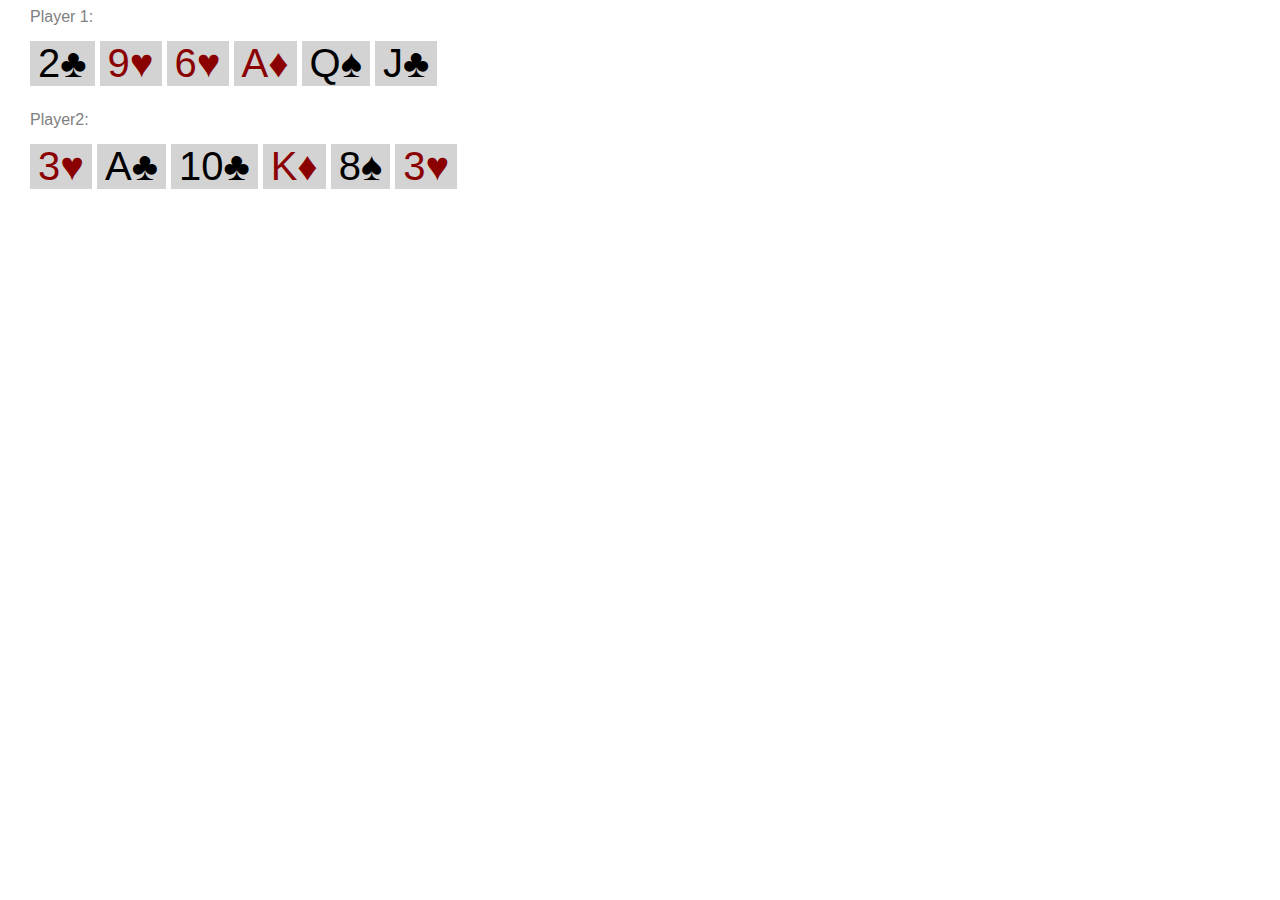
<file: Lab1/Card Game.html>
<!DOCTYPE html>
<html lang="en">
<head>
    <meta charset="UTF-8">
    <title>Card Game</title>
    <link rel="stylesheet" href="style.css">
</head>
<body>
<p class="player">Player 1:</p>
<div class="cards-container">
    <p class="card">2&clubs;</p>
    <p class="card" style="color: darkred">9&hearts;</p>
    <p class="card" style="color: darkred">6&hearts;</p>
    <p class="card" style="color: darkred">A&diams;</p>
    <p class="card">Q&spades;</p>
    <p class="card">J&clubs;</p>
</div>

<p class="player">Player2:</p>
<div class="cards-container">
    <p class="card" style="color: darkred">3&hearts;</p>
    <p class="card">A&clubs;</p>
    <p class="card">10&clubs;</p>
    <p class="card" style="color: darkred">K&diams;</p>
    <p class="card">8&spades;</p>
    <p class="card" style="color: darkred">3&hearts;</p>
</div>
</body>
</html>
</file>
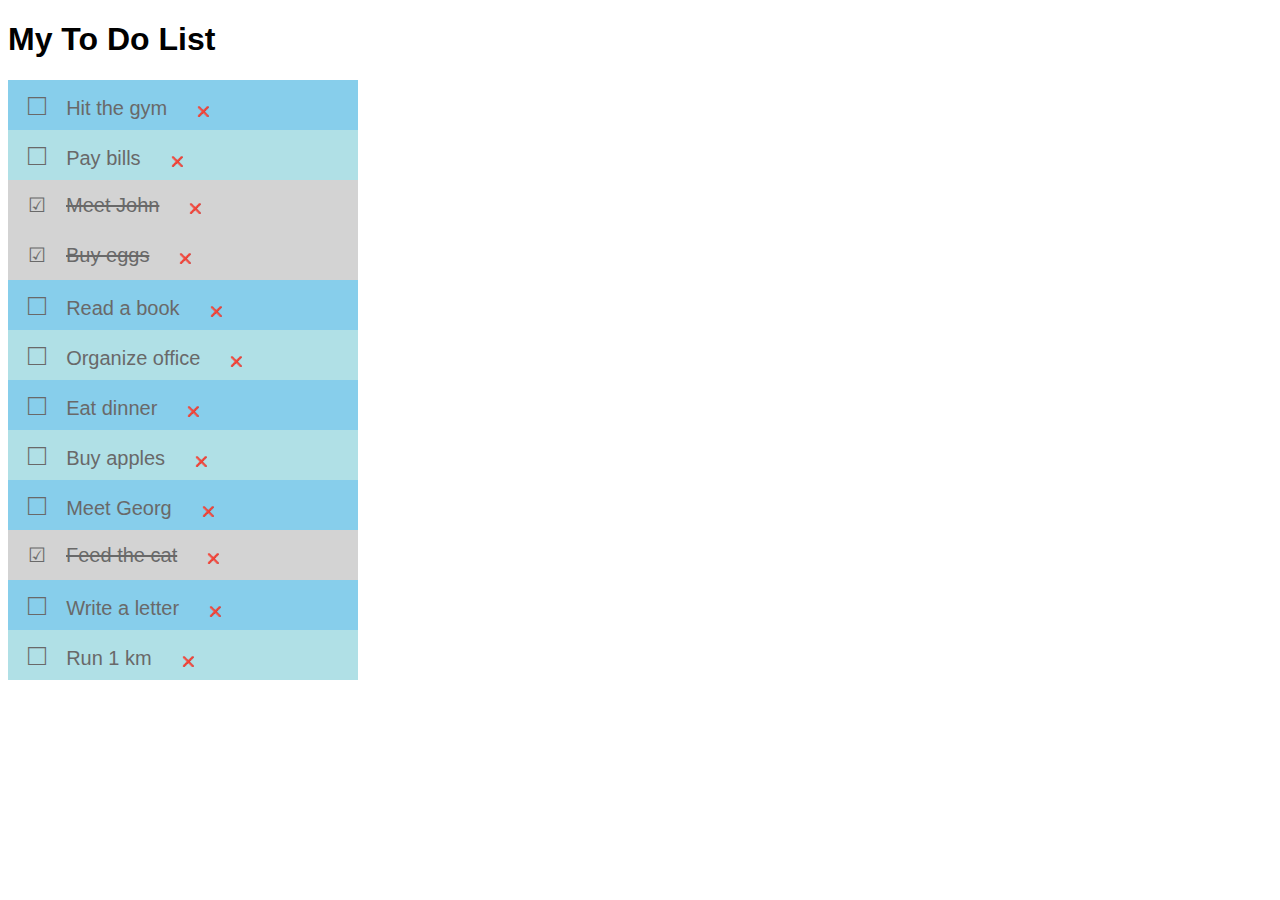
<file: Lab2/My To Do List.html>
<!DOCTYPE html>
<html lang="en">
<head>
    <meta charset="UTF-8">
    <title>My To Do List</title>
  <link rel="stylesheet" href="style.css">
</head>
<body>
  <h1>My To Do List</h1>
  <ul>
    <li class="odd"><span>Hit the gym</span></li>
    <li class="even"><span>Pay bills</span></li>
    <li class="marked"><span>Meet John</span></li>
    <li class="marked"><span>Buy eggs</span></li>
    <li class="odd"><span>Read a book</span></li>
    <li class="even"><span>Organize office</span></li>
    <li class="odd"><span>Eat dinner</span></li>
    <li class="even"><span>Buy apples</span></li>
    <li class="odd"><span>Meet Georg</span></li>
    <li class="marked"><span>Feed the cat</span></li>
    <li class="odd"><span>Write a letter</span></li>
    <li class="even"><span>Run 1 km</span></li>
  </ul>
</body>
</html>
</file>
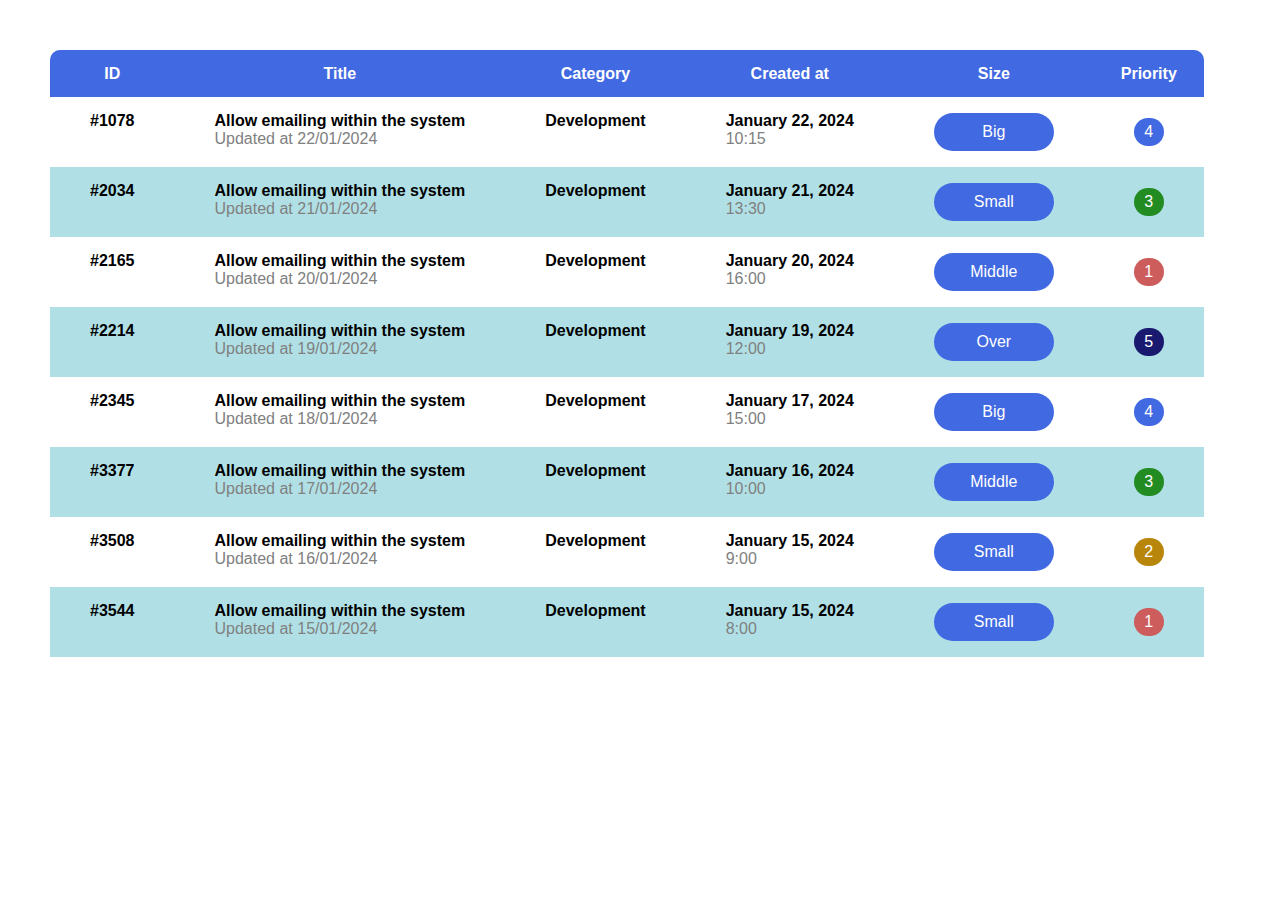
<file: Lab3/Table.html>
<!DOCTYPE html>
<html lang="en">
<head>
    <meta charset="UTF-8">
    <title>Table</title>
    <link rel="stylesheet" href="style.css">
</head>
<body>
    <table>
        <tr>
            <th>ID</th>
            <th>Title</th>
            <th>Category</th>
            <th>Created at</th>
            <th>Size</th>
            <th>Priority</th>
        </tr>
        <tr>
            <td>#1078</td>
            <td>Allow emailing within the system<br><span class="subtext">Updated at 22/01/2024</span></td>
            <td>Development</td>
            <td>January 22, 2024<br><span class="subtext">10:15</span></td>
            <td><span class="size">Big</span></td>
            <td><span class="priority fourth">4</span></td>
        </tr>
        <tr>
            <td>#2034</td>
            <td>Allow emailing within the system<br><span class="subtext">Updated at 21/01/2024</span></td>
            <td>Development</td>
            <td>January 21, 2024<br><span class="subtext">13:30</span></td>
            <td><span class="size">Small</span></td>
            <td><span class="priority third">3</span></td>
        </tr>
        <tr>
            <td>#2165</td>
            <td>Allow emailing within the system<br><span class="subtext">Updated at 20/01/2024</span></td>
            <td>Development</td>
            <td>January 20, 2024<br><span class="subtext">16:00</span></td>
            <td><span class="size">Middle</span></td>
            <td><span class="priority first">1</span></td>
        </tr>
        <tr>
            <td>#2214</td>
            <td>Allow emailing within the system<br><span class="subtext">Updated at 19/01/2024</span></td>
            <td>Development</td>
            <td>January 19, 2024<br><span class="subtext">12:00</span></td>
            <td><span class="size">Over</span></td>
            <td><span class="priority fifth">5</span></td>
        </tr>
        <tr>
            <td>#2345</td>
            <td>Allow emailing within the system<br><span class="subtext">Updated at 18/01/2024</span></td>
            <td>Development</td>
            <td>January 17, 2024<br><span class="subtext">15:00</span></td>
            <td><span class="size">Big</span></td>
            <td><span class="priority fourth">4</span></td>
        </tr>
        <tr>
            <td>#3377</td>
            <td>Allow emailing within the system<br><span class="subtext">Updated at 17/01/2024</span></td>
            <td>Development</td>
            <td>January 16, 2024<br><span class="subtext">10:00</span></td>
            <td><span class="size">Middle</span></td>
            <td><span class="priority third">3</span></td>
        </tr>
        <tr>
            <td>#3508</td>
            <td>Allow emailing within the system<br><span class="subtext">Updated at 16/01/2024</span></td>
            <td>Development</td>
            <td>January 15, 2024<br><span class="subtext">9:00</span></td>
            <td><span class="size">Small</span></td>
            <td><span class="priority second">2</span></td>
        </tr>
        <tr>
            <td>#3544</td>
            <td>Allow emailing within the system<br><span class="subtext">Updated at 15/01/2024</span></td>
            <td>Development</td>
            <td>January 15, 2024<br><span class="subtext">8:00</span></td>
            <td><span class="size">Small</span></td>
            <td><span class="priority first">1</span></td>
        </tr>
    </table>
</body>
</html>
</file>
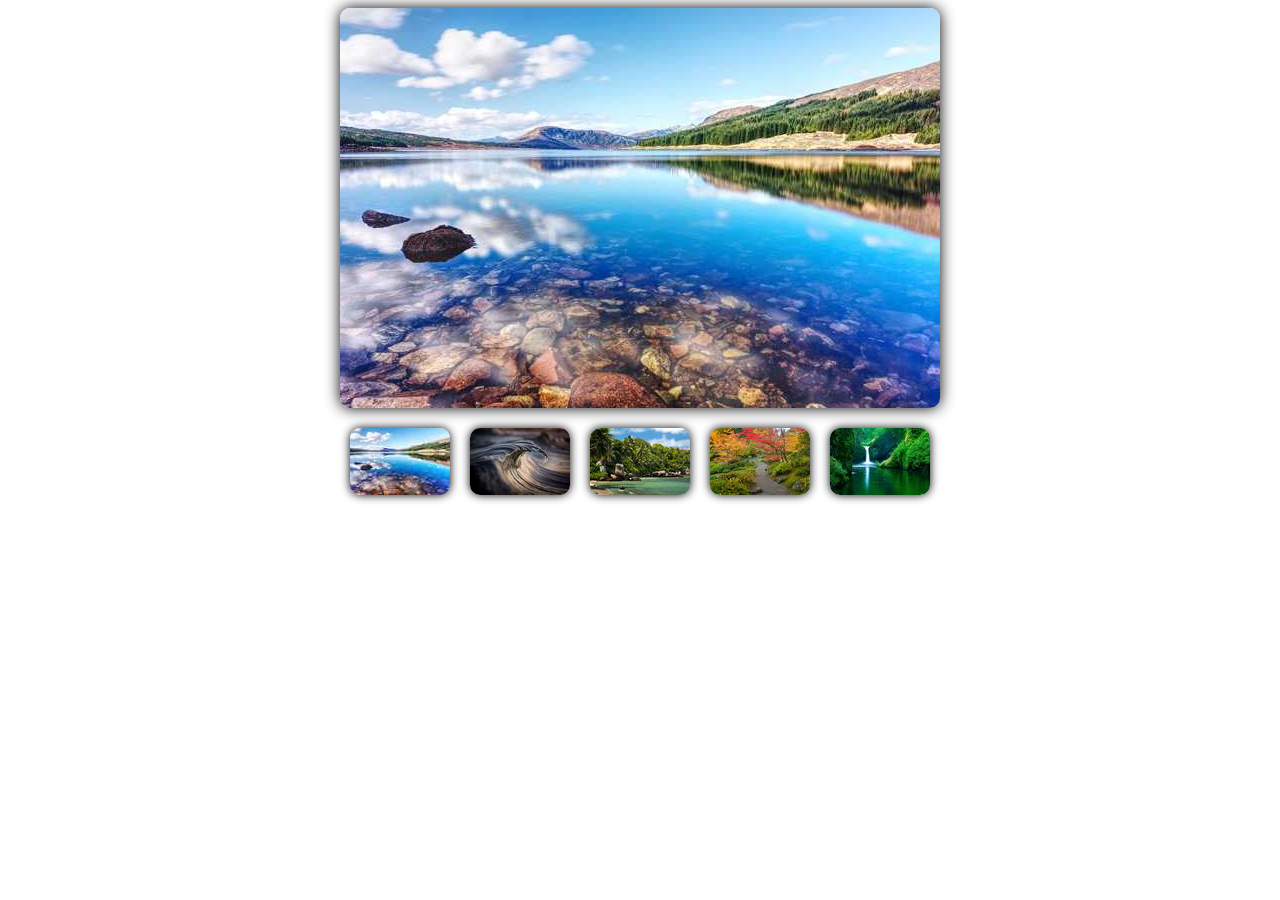
<file: Lab4/Gallery.html>
<!DOCTYPE html>
<html lang="en">
<head>
    <meta charset="UTF-8">
    <title>Lab4</title>
    <link rel="stylesheet" href="style.css">
</head>
<body>
    <div class="container">
        <div class="bigPicture">
            <img src="img/big_picture_1.jpg" alt="big_picture_1" id="bigPicture1">
            <img src="img/big_picture_2.jpg" alt="big_picture_2" id="bigPicture2">
            <img src="img/big_picture_3.jpg" alt="big_picture_3" id="bigPicture3">
            <img src="img/big_picture_4.jpg" alt="big_picture_4" id="bigPicture4">
            <img src="img/big_picture_5.jpg" alt="big_picture_5" id="bigPicture5">
        </div>
        <div class="smallPictures">
            <a href="#bigPicture1">
                <img src="img/small_picture_1.jpg" alt="small_picture_1">
            </a>
            <a href="#bigPicture2">
                <img src="img/small_picture_2.jpg" alt="small_picture_2">
            </a>
            <a href="#bigPicture3">
                <img src="img/small_picture_3.jpg" alt="small_picture_3">
            </a>
            <a href="#bigPicture4">
                <img src="img/small_picture_4.jpg" alt="small_picture_4">
            </a>
            <a href="#bigPicture5">
                <img src="img/small_picture_5.jpg" alt="small_picture_5">
            </a>
        </div>
    </div>
</body>
</html>
</file>
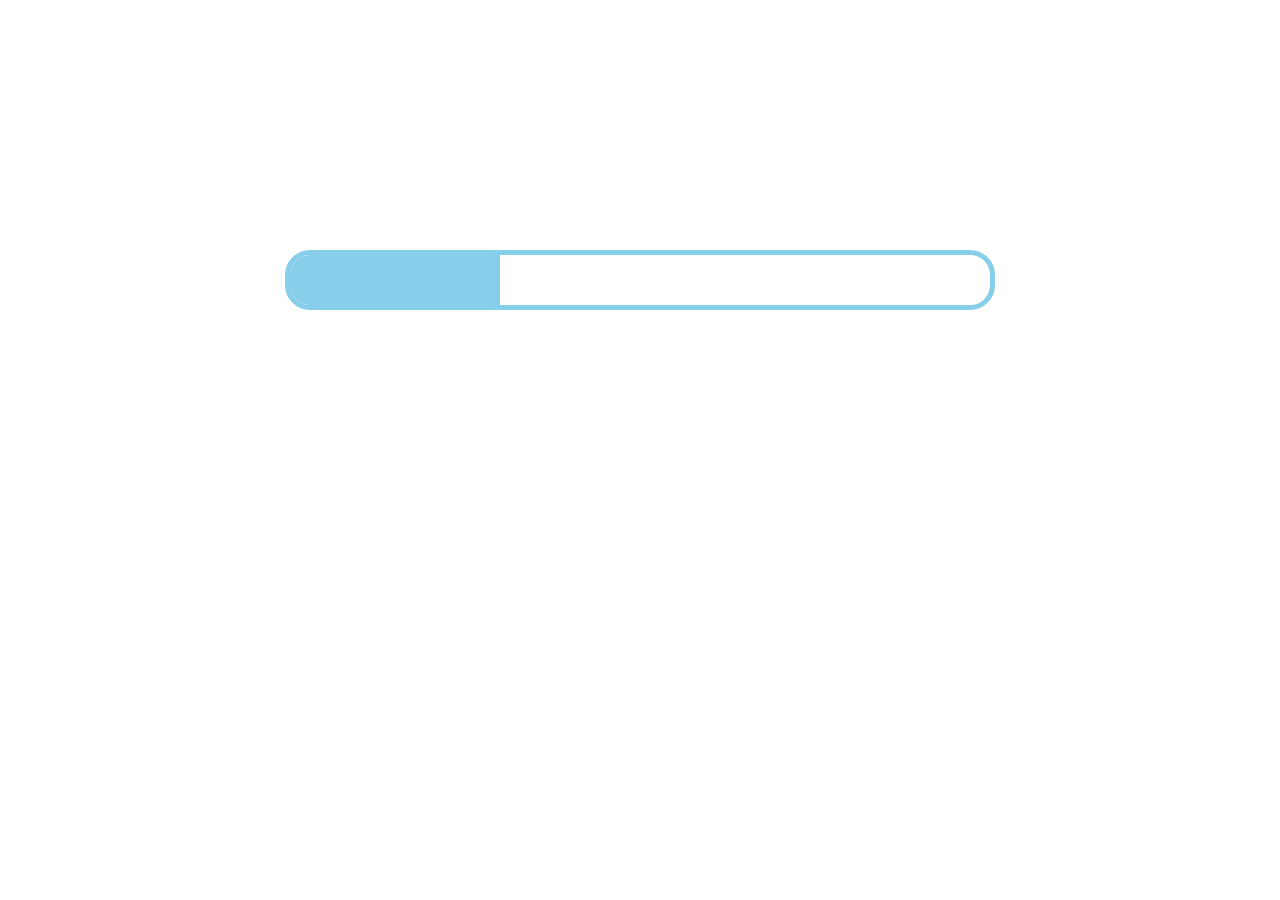
<file: Lab6.1/moving_block.html>
<!doctype html>
<html>
<head>
    <meta charset="UTF-8">
    <title>Lab6.1</title>
    <link rel="stylesheet" href="style.css">
</head>
<body>
<div class="container">
    <div class="block">
    </div>
</div>
</body>
</html>
</file>
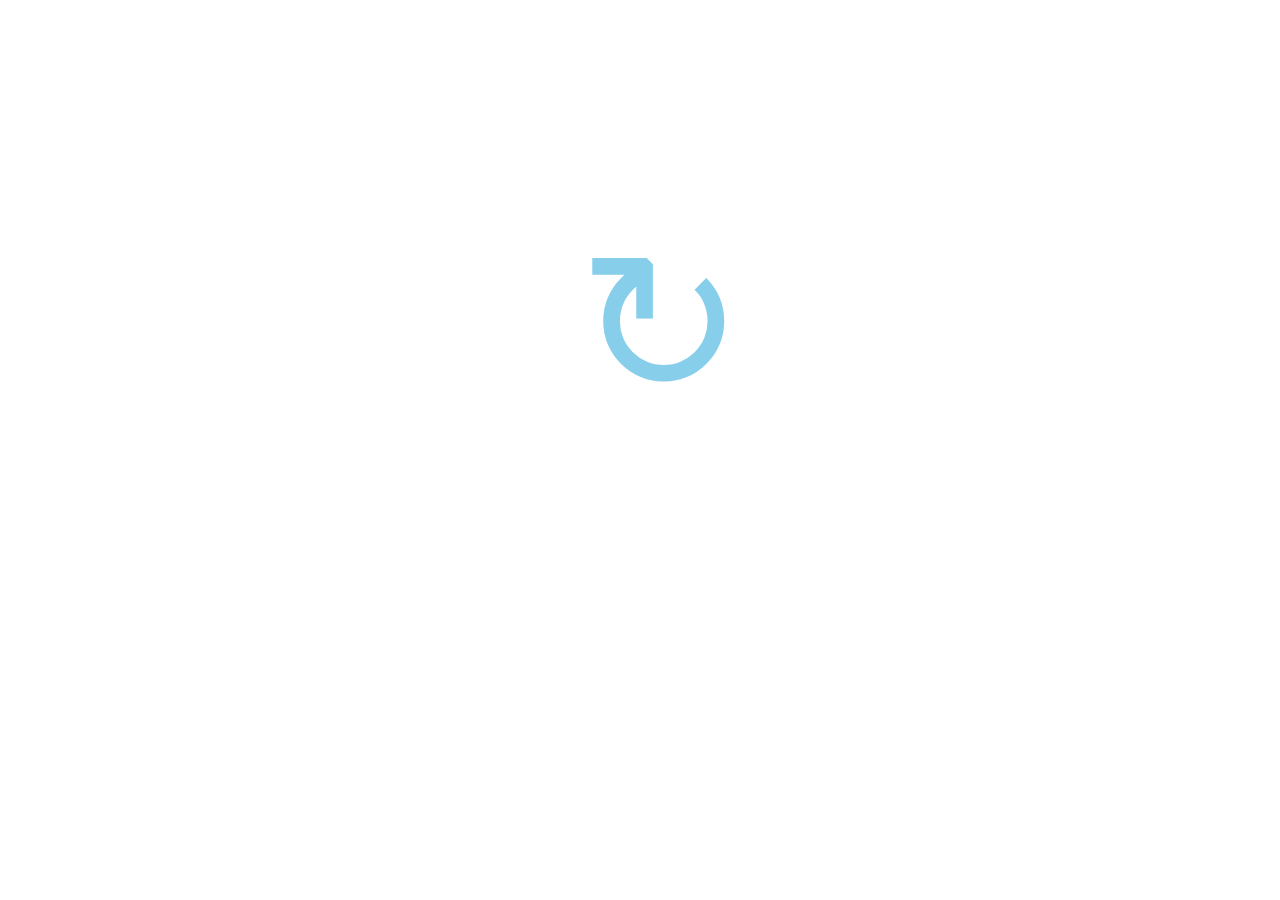
<file: Lab6.2/rotating_arrow.html>
<!DOCTYPE html>
<html lang="en">
<head>
    <meta charset="UTF-8">
    <title>Lab6.2</title>
    <link rel="stylesheet" href="style.css">
</head>
<body>
<div class="arrow">
    <p>&#8635</p>
</div>
</body>
</html>
</file>
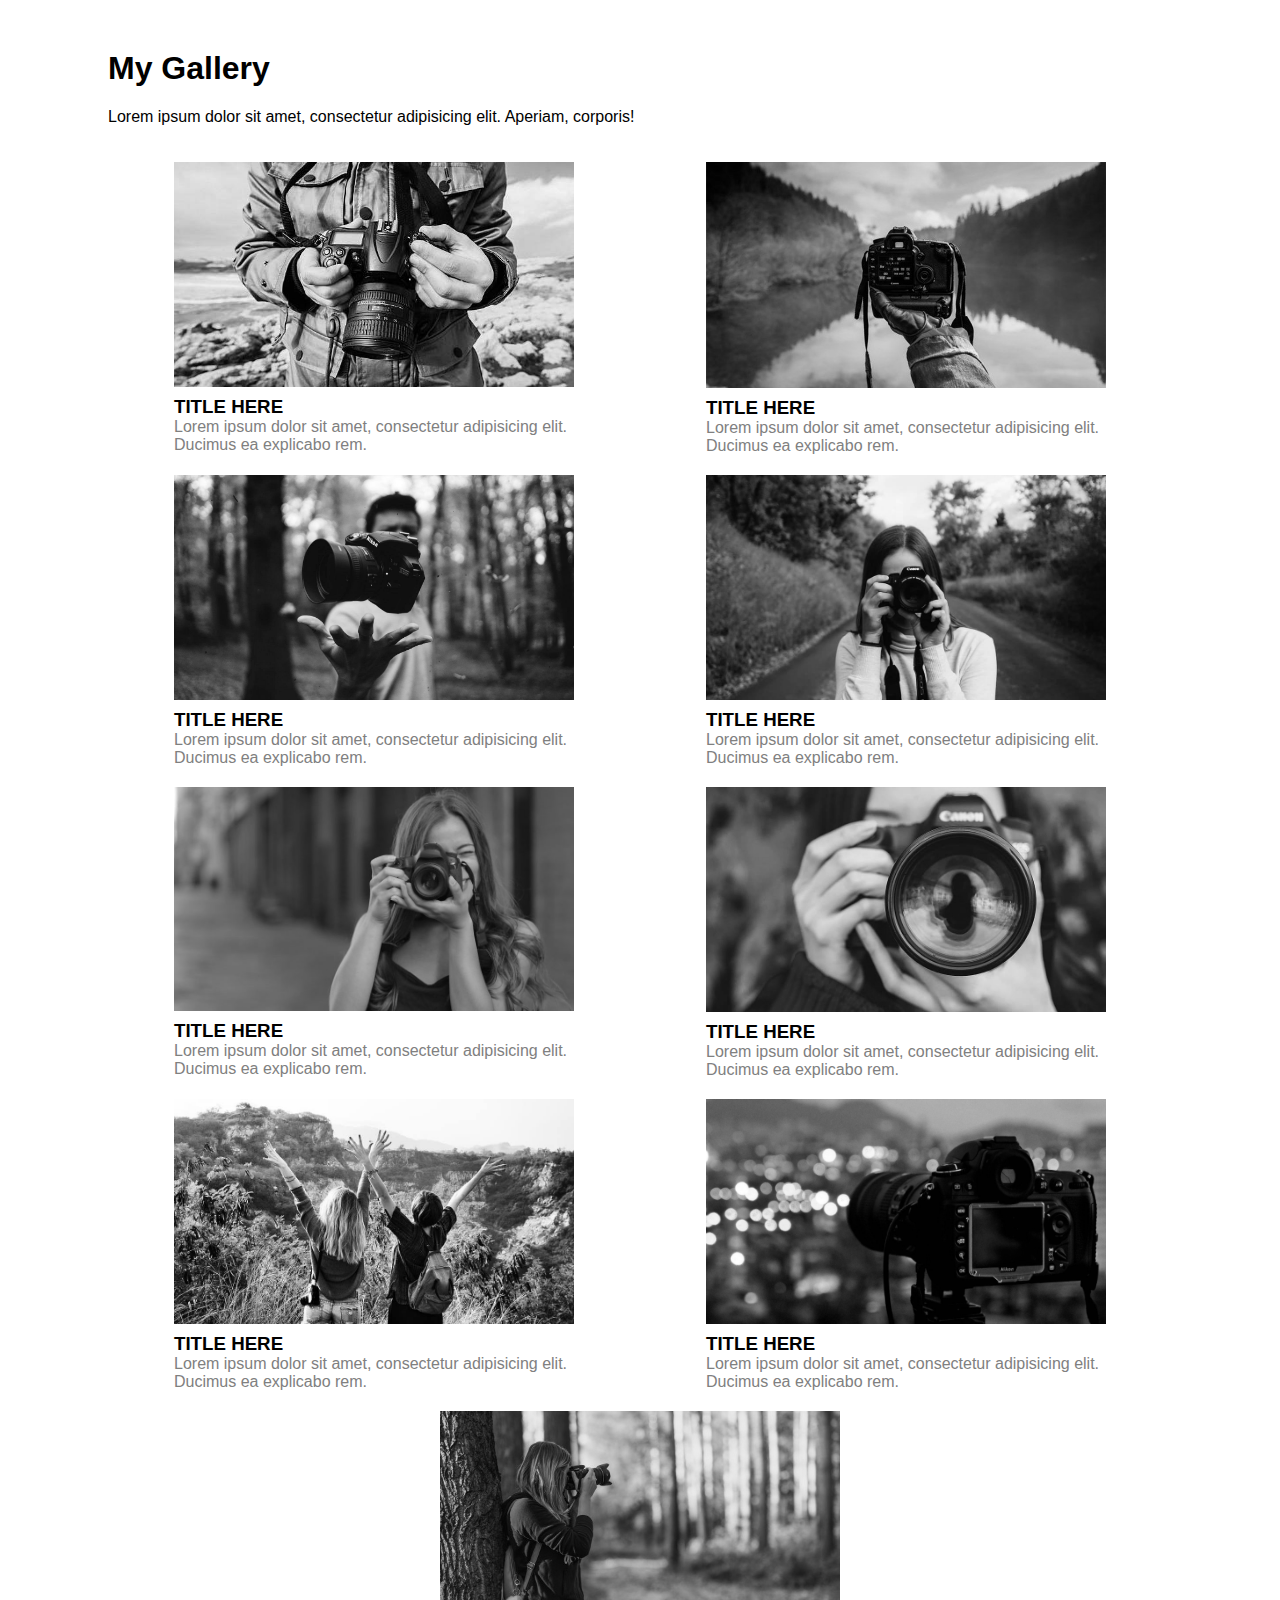
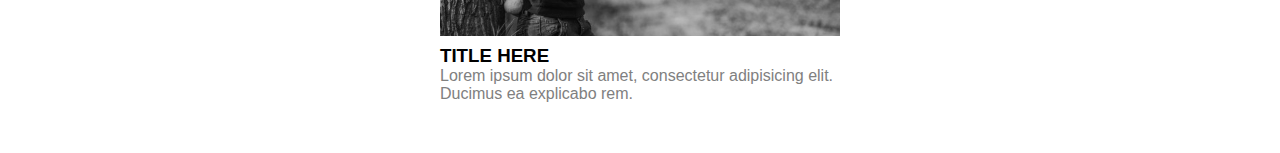
<file: Lab7/gallery.html>
<!DOCTYPE html>
<html lang="en">
<head>
    <meta charset="UTF-8">
    <link rel="stylesheet" href="style.css">
    <title>Gallery</title>
</head>
<body>
<div class="container">
    <h1>My Gallery</h1>
    <p>Lorem ipsum dolor sit amet, consectetur adipisicing elit. Aperiam, corporis!</p>
    <div class="gallery-container">
        <div class="item">
            <img src="img/photo_1.jpg" alt="photo_1.jpg">
            <h3>TITLE HERE</h3>
            <p>Lorem ipsum dolor sit amet, consectetur adipisicing elit. Ducimus ea explicabo rem.</p>
        </div>
        <div class="item">
            <img src="img/photo_2.jpg" alt="photo_2.jpg">
            <h3>TITLE HERE</h3>
            <p>Lorem ipsum dolor sit amet, consectetur adipisicing elit. Ducimus ea explicabo rem.</p>
        </div>
        <div class="item">
            <img src="img/photo_3.jpg" alt="photo_3.jpg">
            <h3>TITLE HERE</h3>
            <p>Lorem ipsum dolor sit amet, consectetur adipisicing elit. Ducimus ea explicabo rem.</p>
        </div>
        <div class="item">
            <img src="img/photo_4.jpg" alt="photo_4.jpg">
            <h3>TITLE HERE</h3>
            <p>Lorem ipsum dolor sit amet, consectetur adipisicing elit. Ducimus ea explicabo rem.</p>
        </div>
        <div class="item">
            <img src="img/photo_5.jpg" alt="photo_5.jpg">
            <h3>TITLE HERE</h3>
            <p>Lorem ipsum dolor sit amet, consectetur adipisicing elit. Ducimus ea explicabo rem.</p>
        </div>
        <div class="item">
            <img src="img/photo_6.jpg" alt="photo_6.jpg">
            <h3>TITLE HERE</h3>
            <p>Lorem ipsum dolor sit amet, consectetur adipisicing elit. Ducimus ea explicabo rem.</p>
        </div>
        <div class="item">
            <img src="img/photo_7.jpg" alt="photo_7.jpg">
            <h3>TITLE HERE</h3>
            <p>Lorem ipsum dolor sit amet, consectetur adipisicing elit. Ducimus ea explicabo rem.</p>
        </div>
        <div class="item">
            <img src="img/photo_8.jpg" alt="photo_8.jpg">
            <h3>TITLE HERE</h3>
            <p>Lorem ipsum dolor sit amet, consectetur adipisicing elit. Ducimus ea explicabo rem.</p>
        </div>
        <div class="item">
            <img src="img/photo_9.jpg" alt="photo_9.jpg">
            <h3>TITLE HERE</h3>
            <p>Lorem ipsum dolor sit amet, consectetur adipisicing elit. Ducimus ea explicabo rem.</p>
        </div>
    </div>
</div>
</body>
</html>
</file>
<file: Lab1/style.css>
body {
    margin-left: 30px;
}

p {
    font-family: Arial, "Helvetica Light", sans-serif;
}

.player {
    color: gray;
    margin: 0;
}

.cards-container {
    display: flex;
    align-items: center;
}

.card {
    background: lightgray;
    font-size: 40px;
    margin-top: 15px;
    margin-right: 5px;
    margin-bottom: 25px;
    padding-left: 8px;
    padding-right: 8px;
}
</file>
<file: Lab2/style.css>
body {
    font-family: Arial, Helvetica, sans-serif;
}

ul {
    list-style-type: none;
    padding: 0;
}

li {
    font-size: 20px;
    color: dimgray;
    width: 350px;
    height: 50px;
    line-height: 50px;
}

.odd {
    background-color: skyblue;
}

.even {
    background-color: powderblue;
}

.marked {
    background-color: lightgray;
}

.marked span {
    text-decoration: line-through;
}

.odd::before {
    content: "\25A1";
    font-size: 150%;
    margin: 20px;
}

.even::before {
    content: "\25A1";
    font-size: 150%;
    margin: 20px;
}

.marked::before {
    content: "\2611";
    margin: 20px;
}

li::after {
    content: "\274C";
    font-size: 50%;
    margin-left: 30px;
    position: relative;
}
</file>
<file: Lab3/style.css>
body {
    font-family: Arial, Helvetica, serif;
    margin: 50px;
}

table {
    border-radius: 10px 10px 0 0;
    border-collapse: collapse;
}

th {
    color: white;
    background-color: royalblue;
    height: 45px;
    margin: 0;
}

th:nth-child(1) {
    border-radius: 10px 0 0 0;
}
th:nth-child(6) {
    border-radius: 0 10px 0 0;
}

tr:not(:first-child) {
    height: 70px;
}

tr:not(:first-child):hover {
    background-color: paleturquoise;
}

tr:nth-child(odd) {
    background-color: powderblue;
}

td {
    padding: 15px 40px;
    font-weight: bold;
    vertical-align: top;
}

.subtext {
    color: gray;
    font-weight: normal;
}

td:nth-child(3) {
    text-align: center;
}

td:nth-child(5) {
    text-align: center;
    color: white;
    font-weight: normal;
    padding: 0 40px;
    vertical-align: middle;
}

.size {
    background-color: royalblue;
    display: block;
    padding: 10px 0;
    width: 120px;
    border-radius: 30px;
}

td:nth-child(6) {
    text-align: center;
    color: white;
    font-weight: normal;
    padding: 0 40px;
    vertical-align: middle;
}

.priority {
    display: block;
    padding: 5px 0;
    width: 30px;
    border-radius: 30px;
}

.first {
    background-color: indianred;
}

.second {
    background-color: darkgoldenrod;
}

.third {
    background-color: forestgreen;
}

.fourth {
    background-color: royalblue;
}

.fifth {
    background-color: midnightblue;
}
</file>
<file: Lab4/style.css>
.container {
    max-width: fit-content;
    margin-left: auto;
    margin-right: auto;
}

.bigPicture {
    width: 600px;
    height: 400px;
    overflow: hidden;
    border-radius: 10px;
    box-shadow: 0 0 15px black;
}

.smallPictures {
    display: flex;
    text-align: center;
    justify-content: space-around;
    margin-top: 20px;
}

.smallPictures img {
    border-radius: 10px;
    box-shadow: 0 0 10px black;
}
</file>
<file: Lab6.1/style.css>
@keyframes loading {
    from {
        transform: translateX(-100%);
    }

    to {
        transform: translateX(700px);
    }
}

.container {
    margin: 250px auto;
    height: 50px;
    width: 700px;
    border: 5px solid skyblue;
    border-radius: 25px;
    overflow: hidden;
}

.block {
    height: 100%;
    width: 30%;
    background-color: skyblue;
    animation: loading 1s linear infinite;
}
</file>
<file: Lab6.2/style.css>
@keyframes rotate {
    from {
        transform: rotate(0deg);
    }

    to {
        transform: rotate(360deg);
    }
}

.arrow {
    margin-left: 45%;
    font-size: 200px;
    color: skyblue;
    animation: rotate 1s linear infinite;
    display: inline-block;
}
</file>
<file: Lab7/style.css>
body {
    font-family: Arial, "Helvetica Light", sans-serif;
}

.item {
    width: 400px;
}

.item img {
    width: 100%;
    height: auto;
    filter: grayscale(100%);
    transition: 0.5s;
    margin-top: 20px;
}

.item h3 {
    margin: 5px 0 0 0;
}

.item p {
    color: gray;
    margin: 0;
}

.item img:hover {
    filter: grayscale(0%);
    transform: translateY(-5px);
}

.gallery-container {
    max-width: 100%;
    display: flex;
    flex-wrap: wrap;
    justify-content: space-around;
}

@media (min-width: 960px) {
    .container {
        margin: 50px 100px;
    }
}

@media (min-width: 640px) and (max-width: 960px) {
    .container {
        margin: 50px 300px;
    }
}

@media (max-width: 640px) {
    .container {
        margin: 50px 500px;
    }
}
</file>
